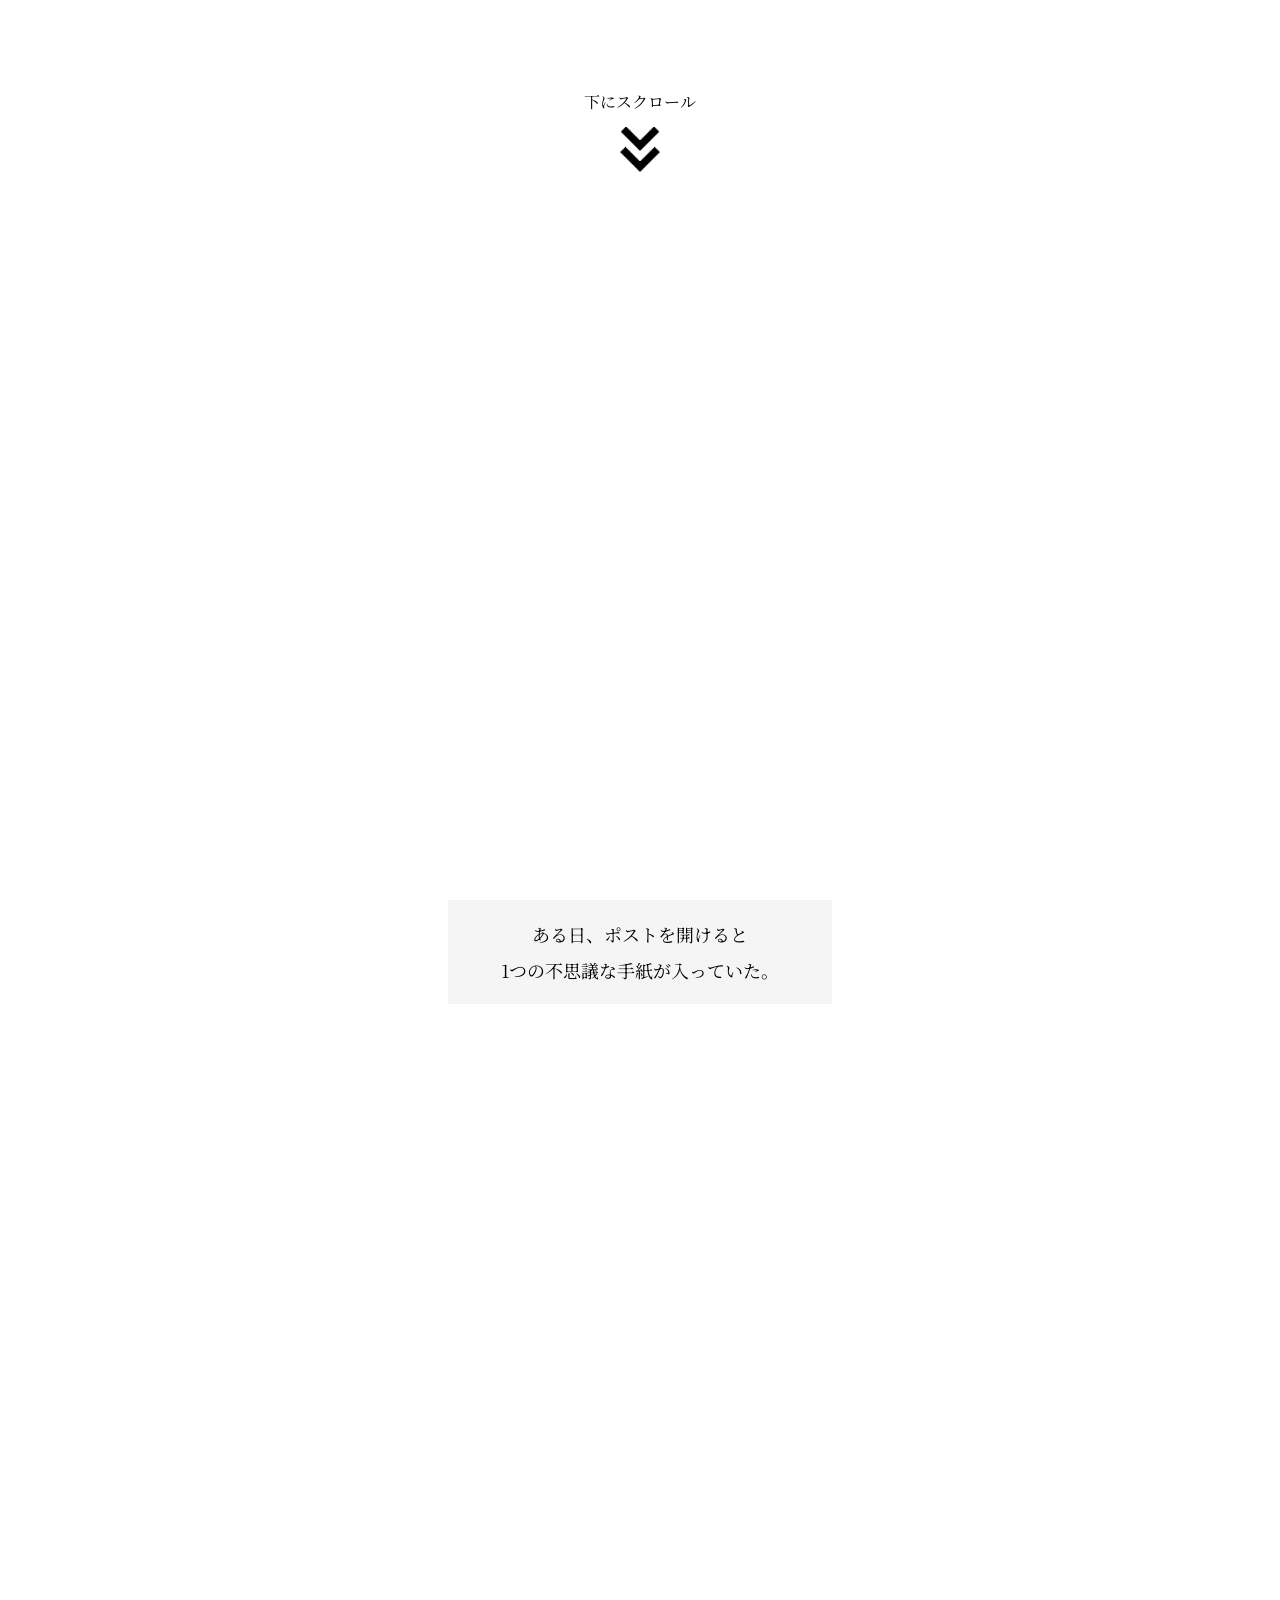
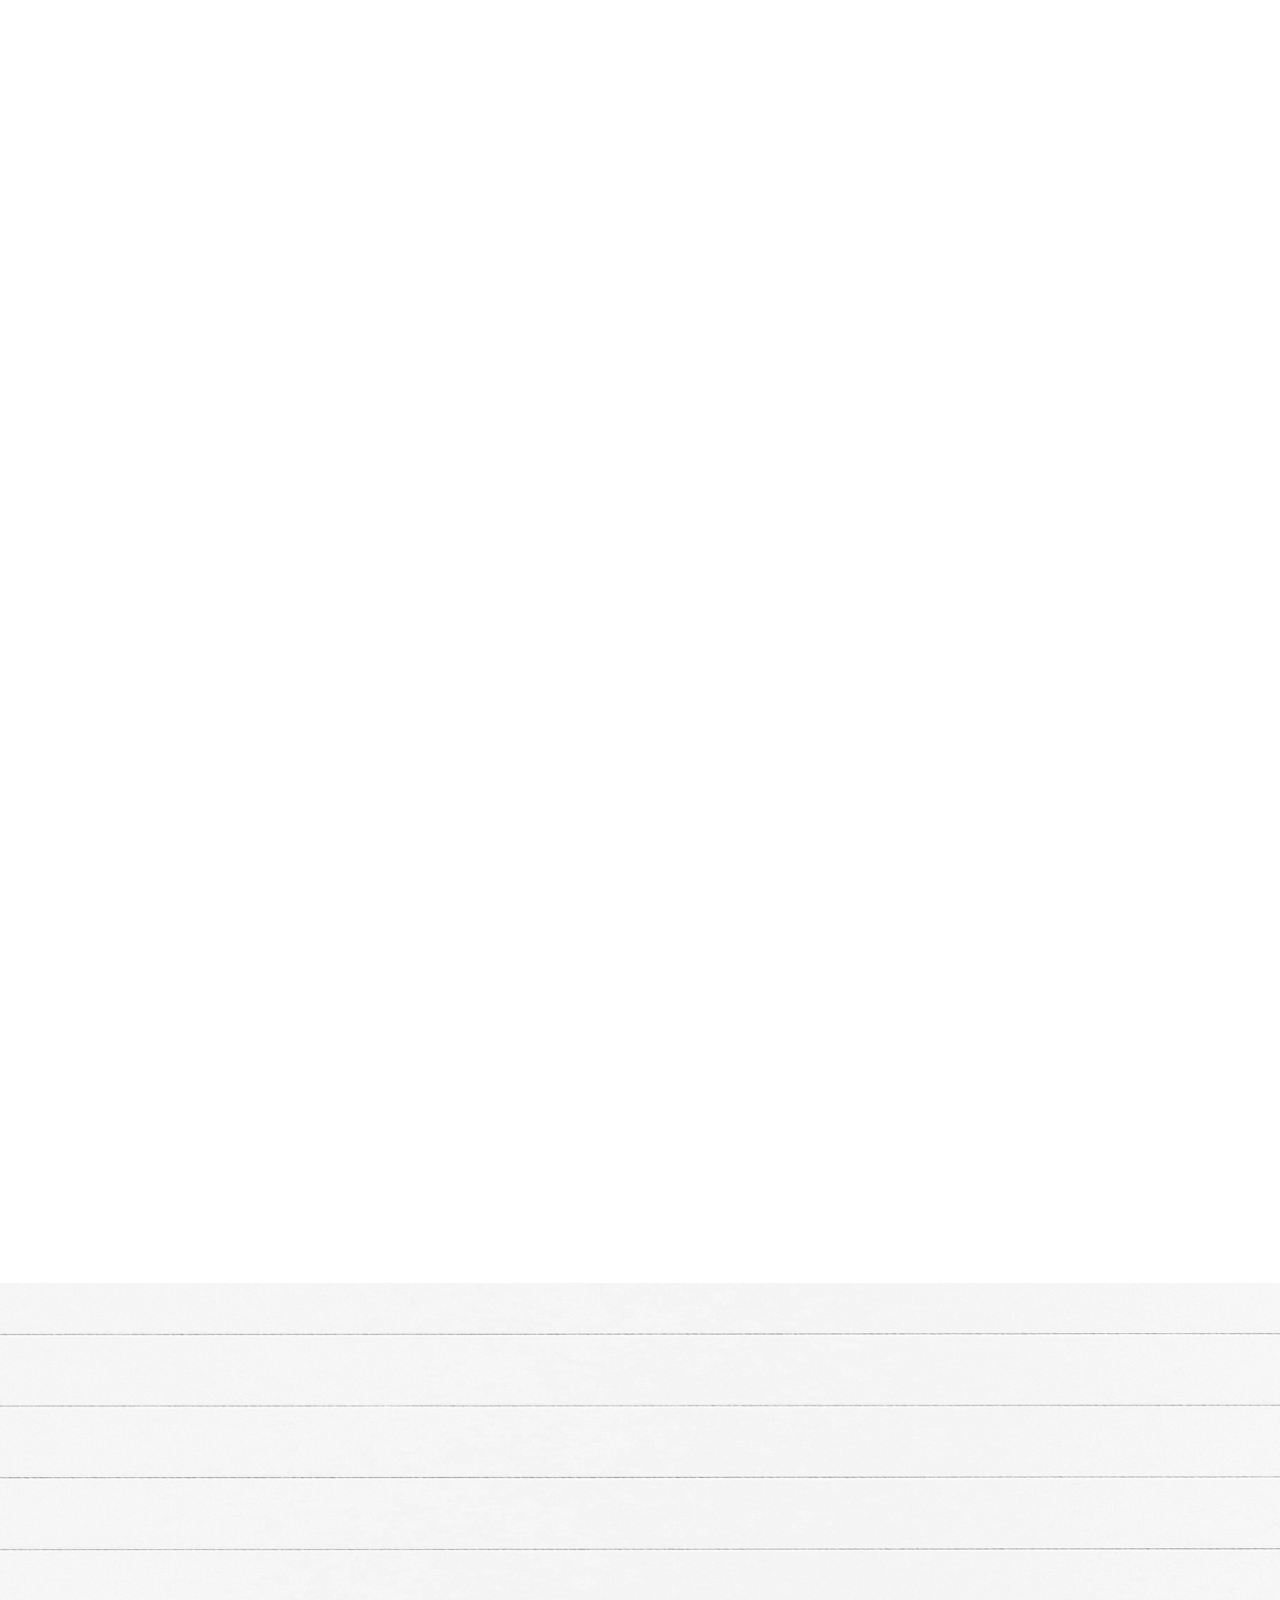
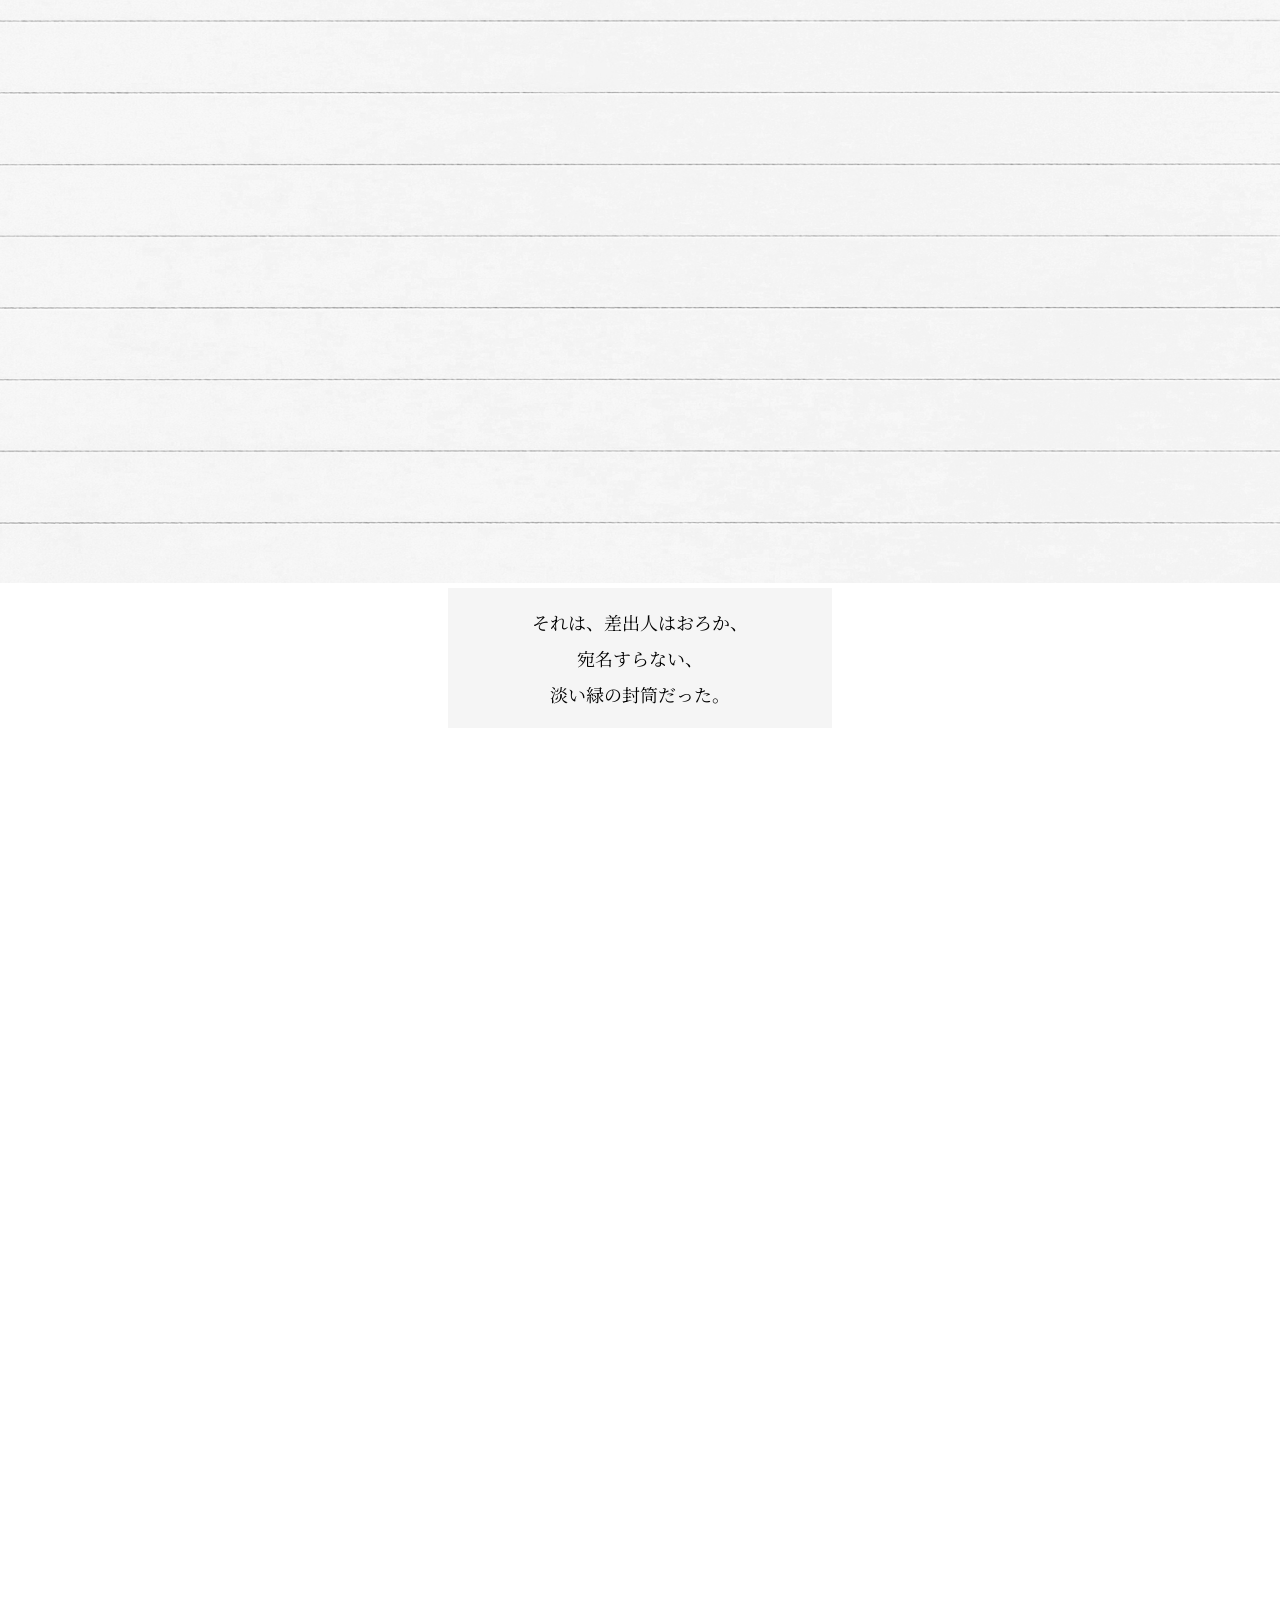
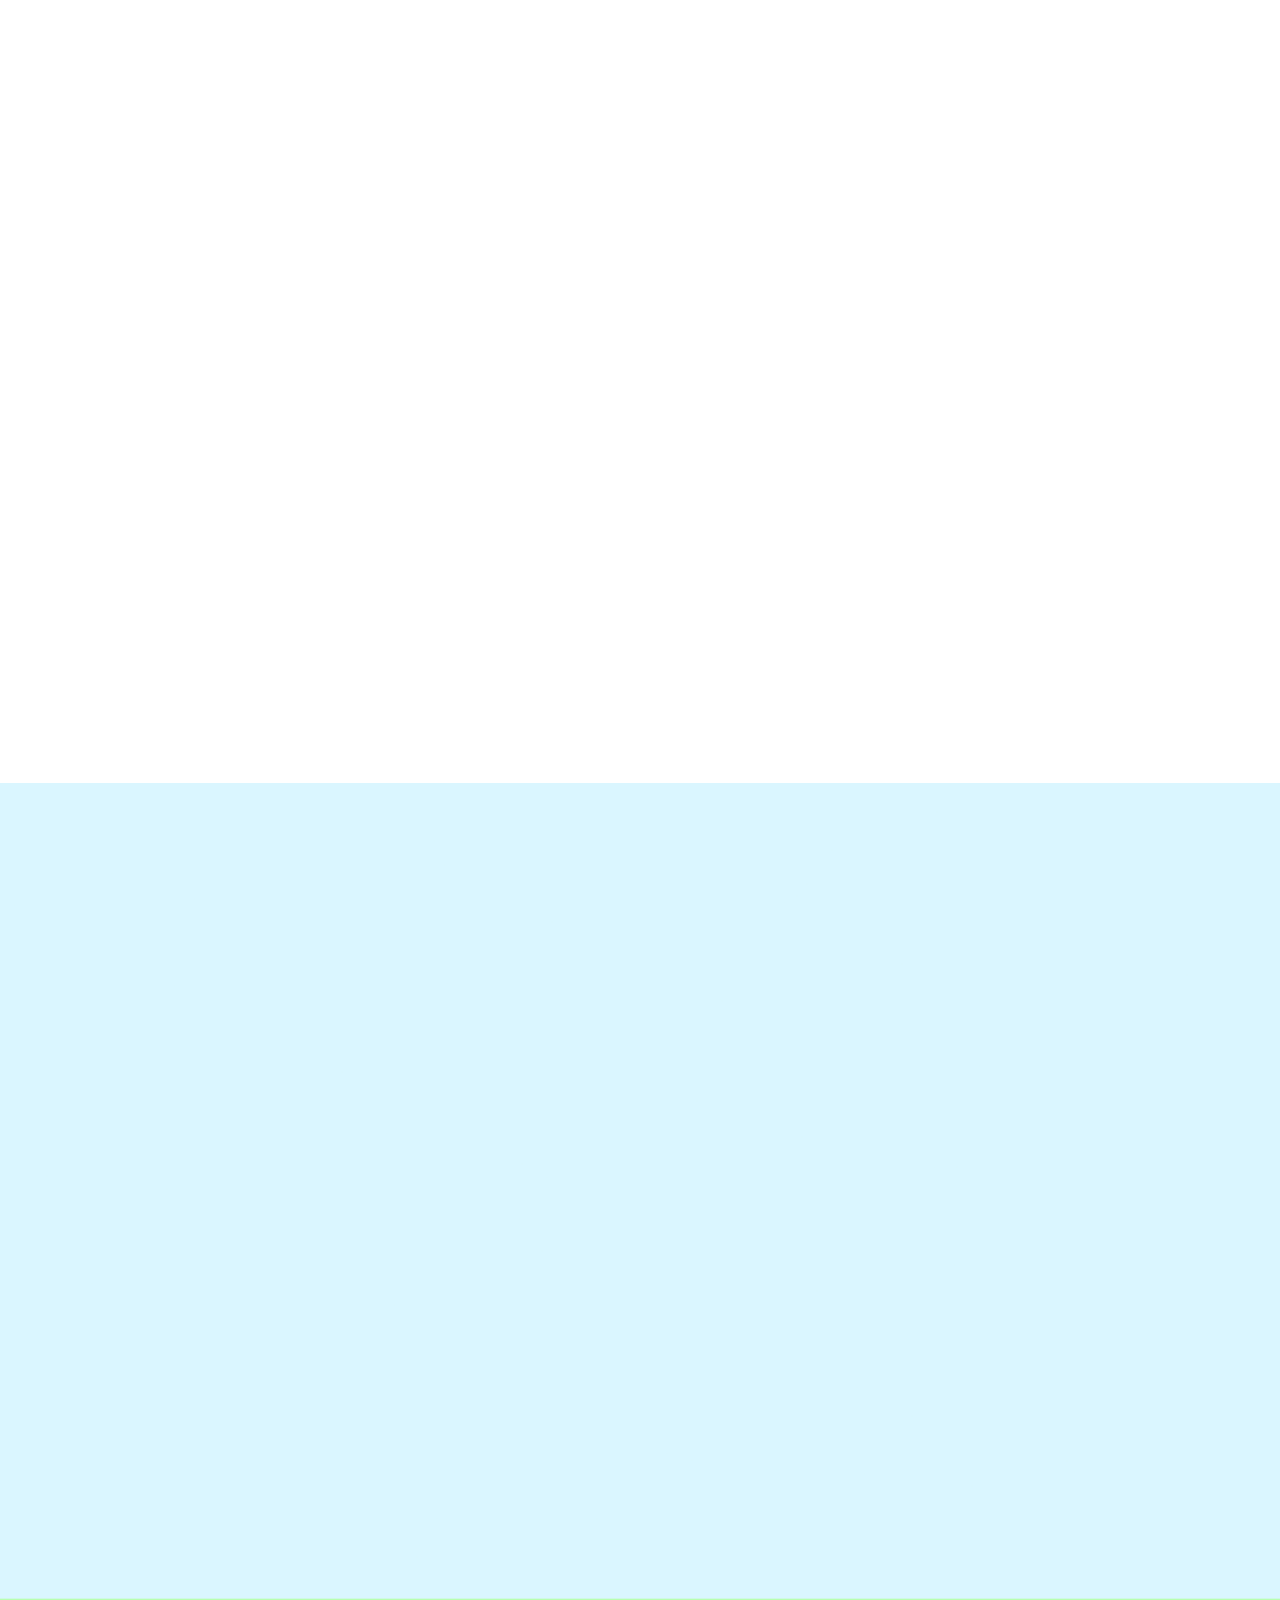
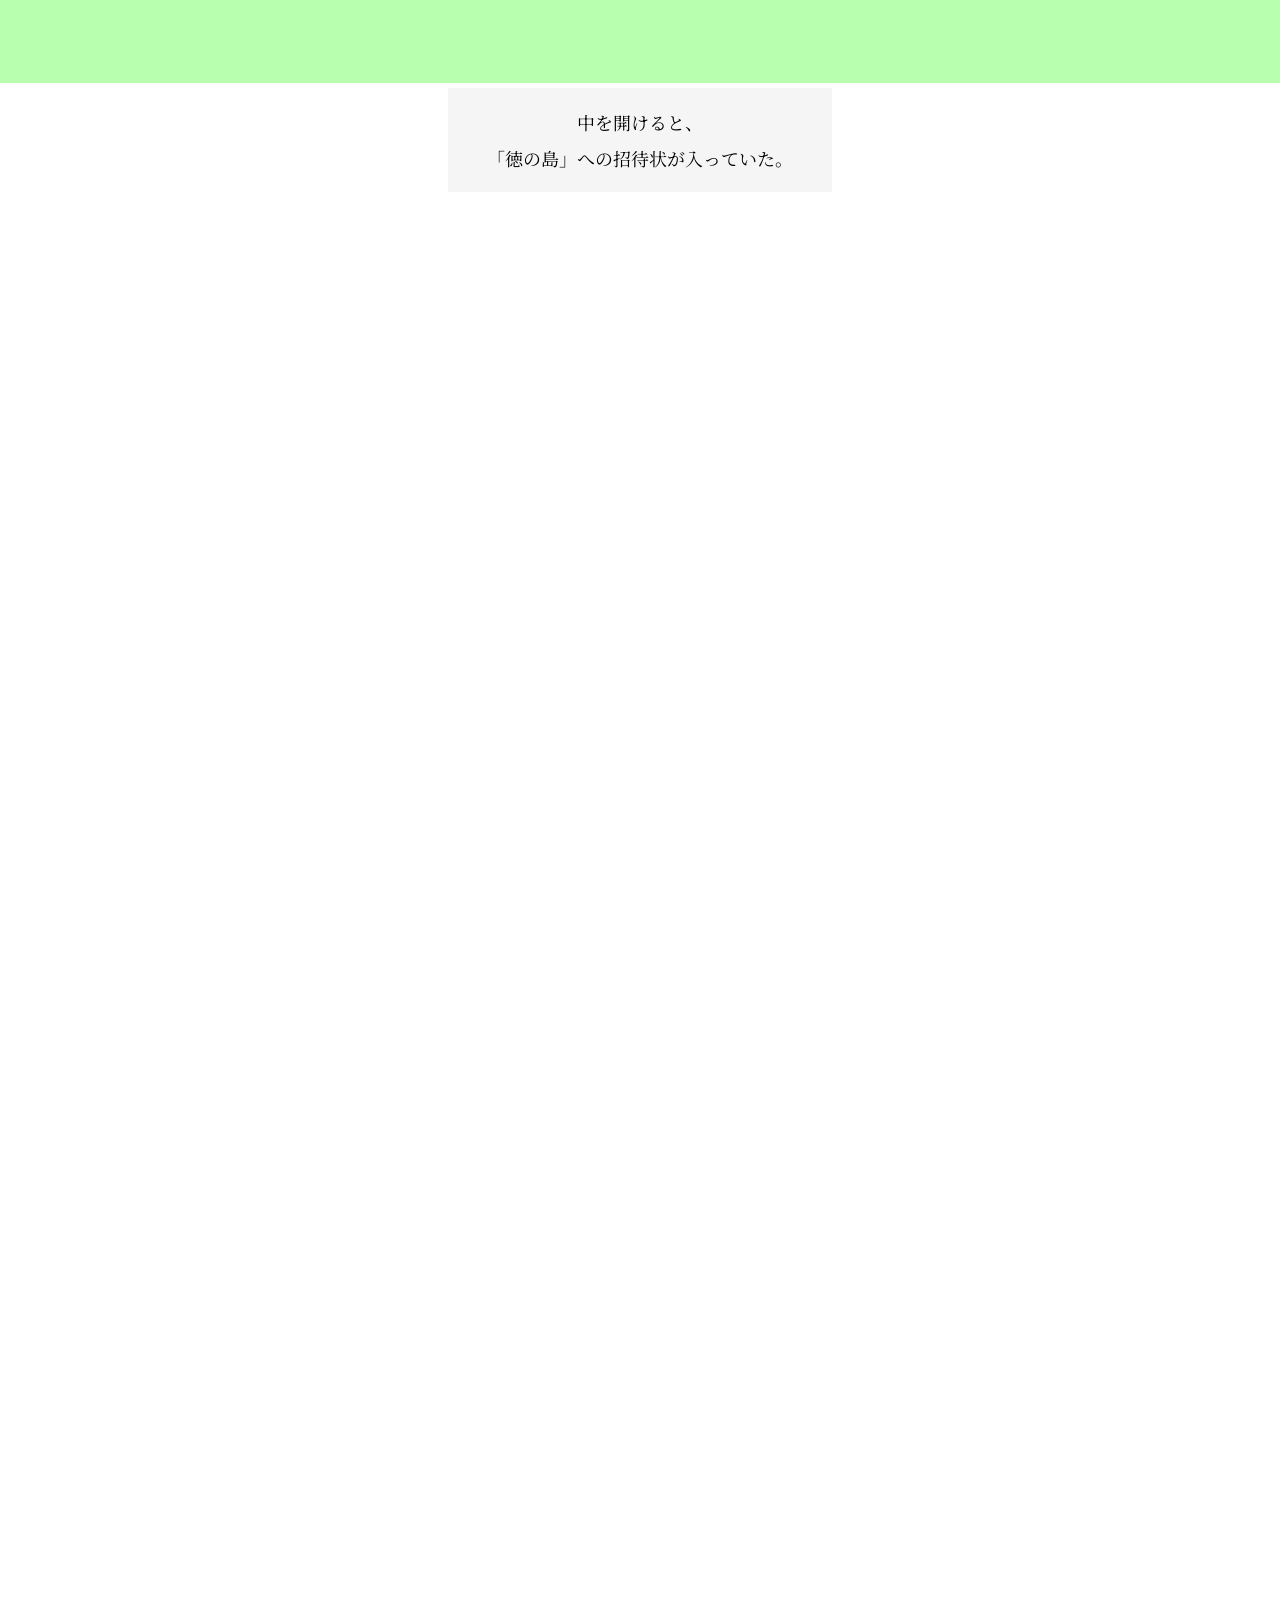
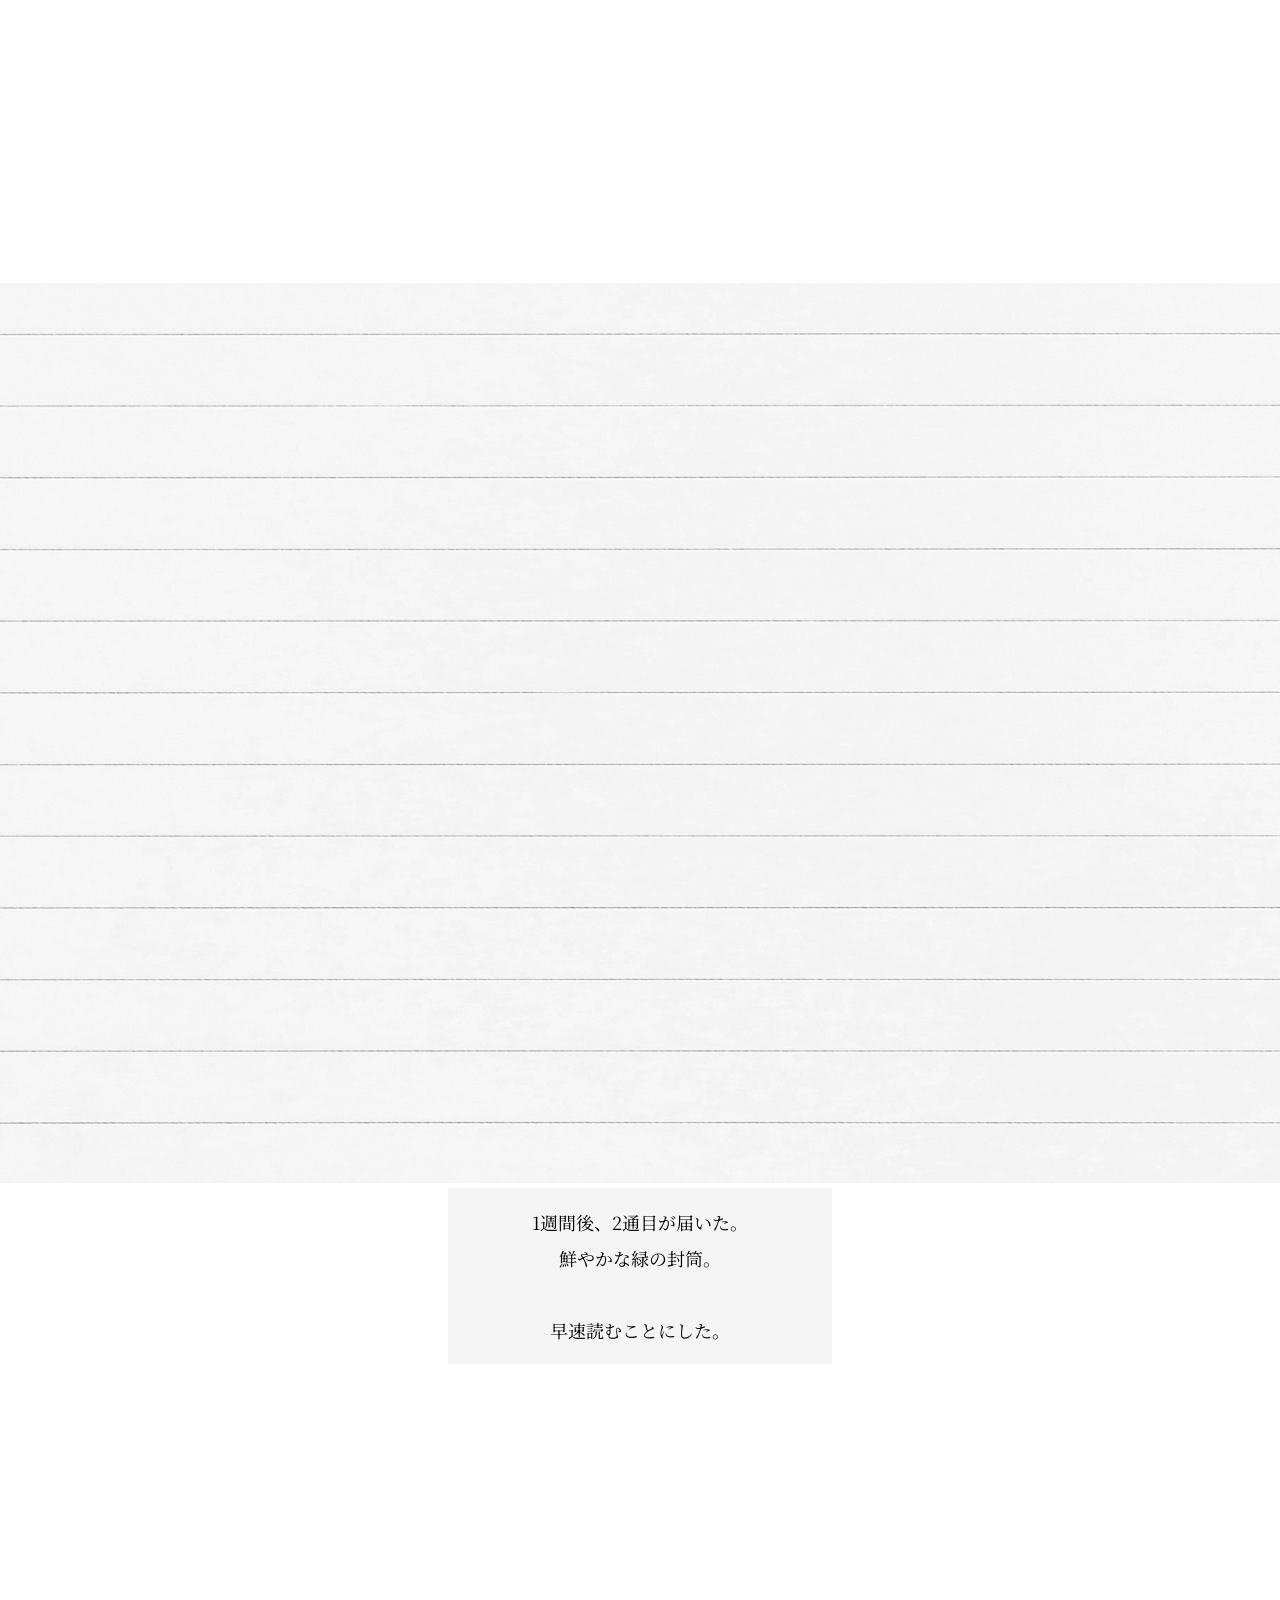
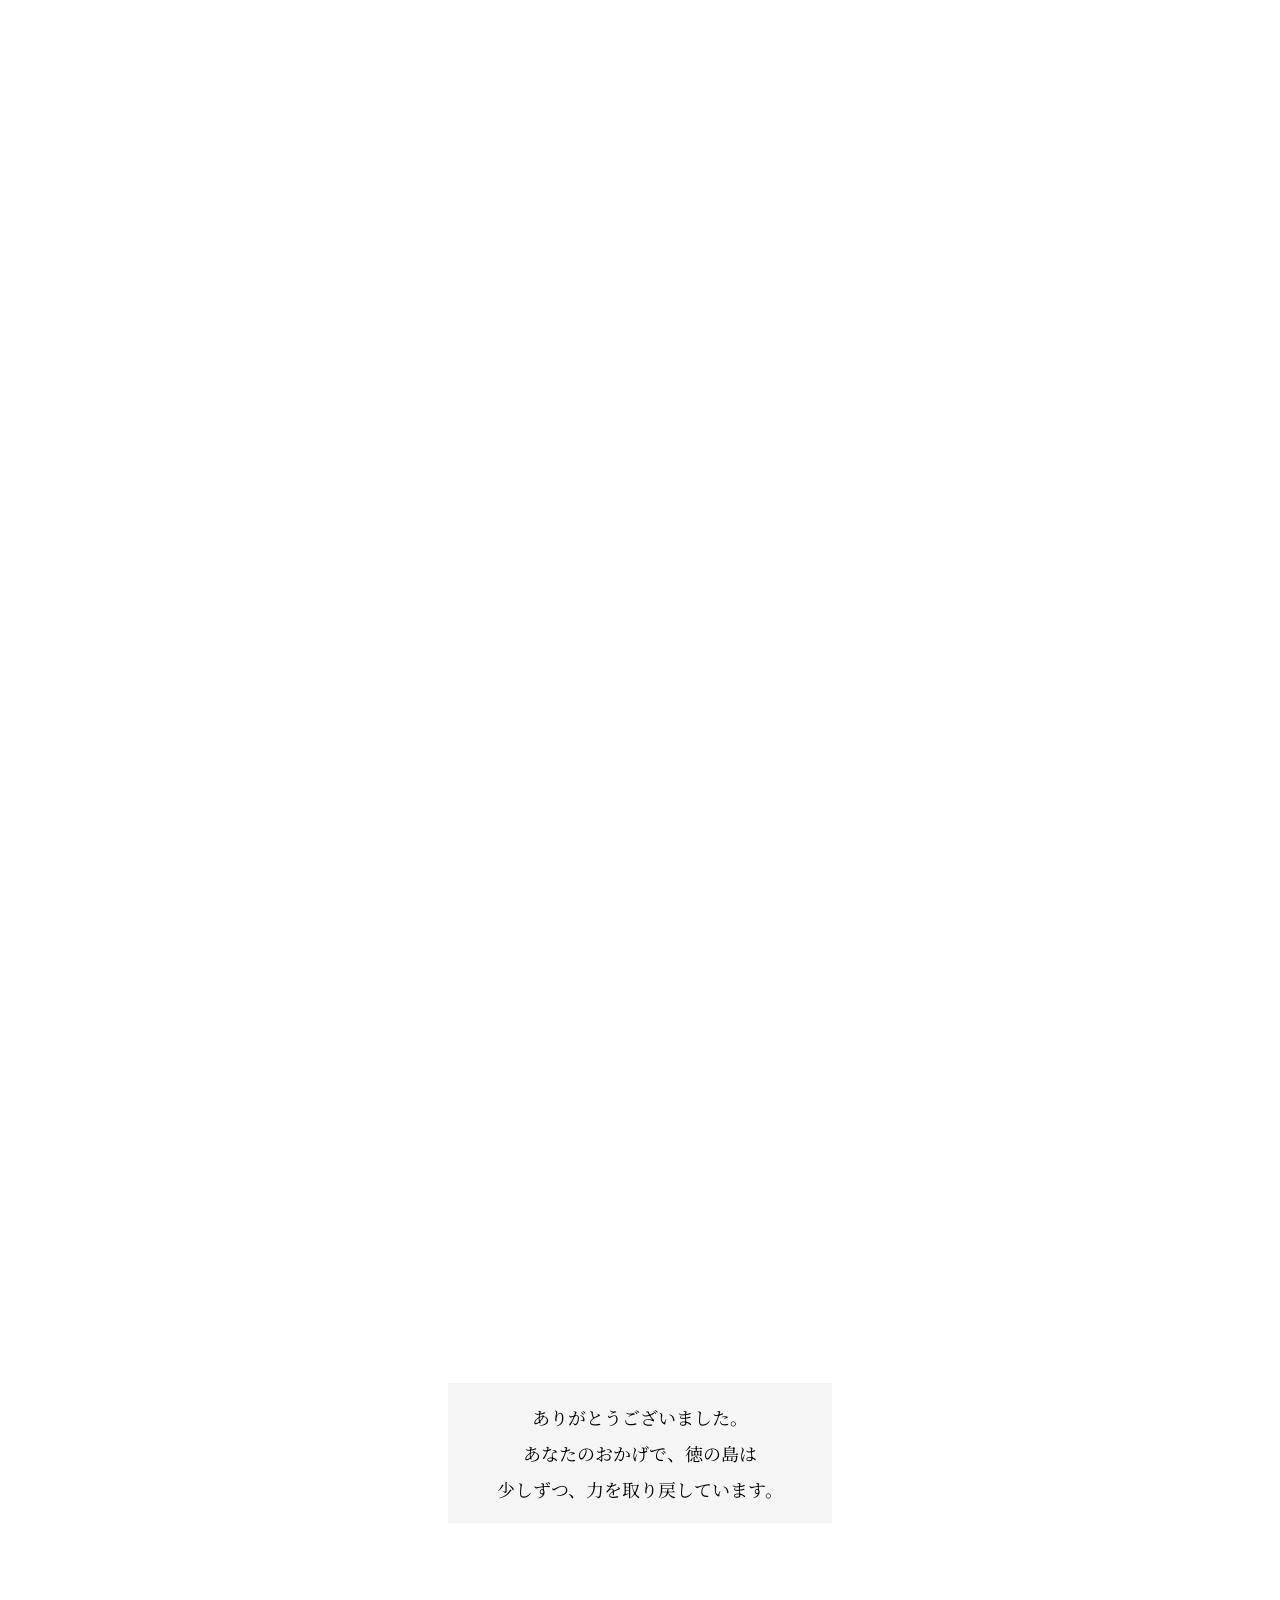
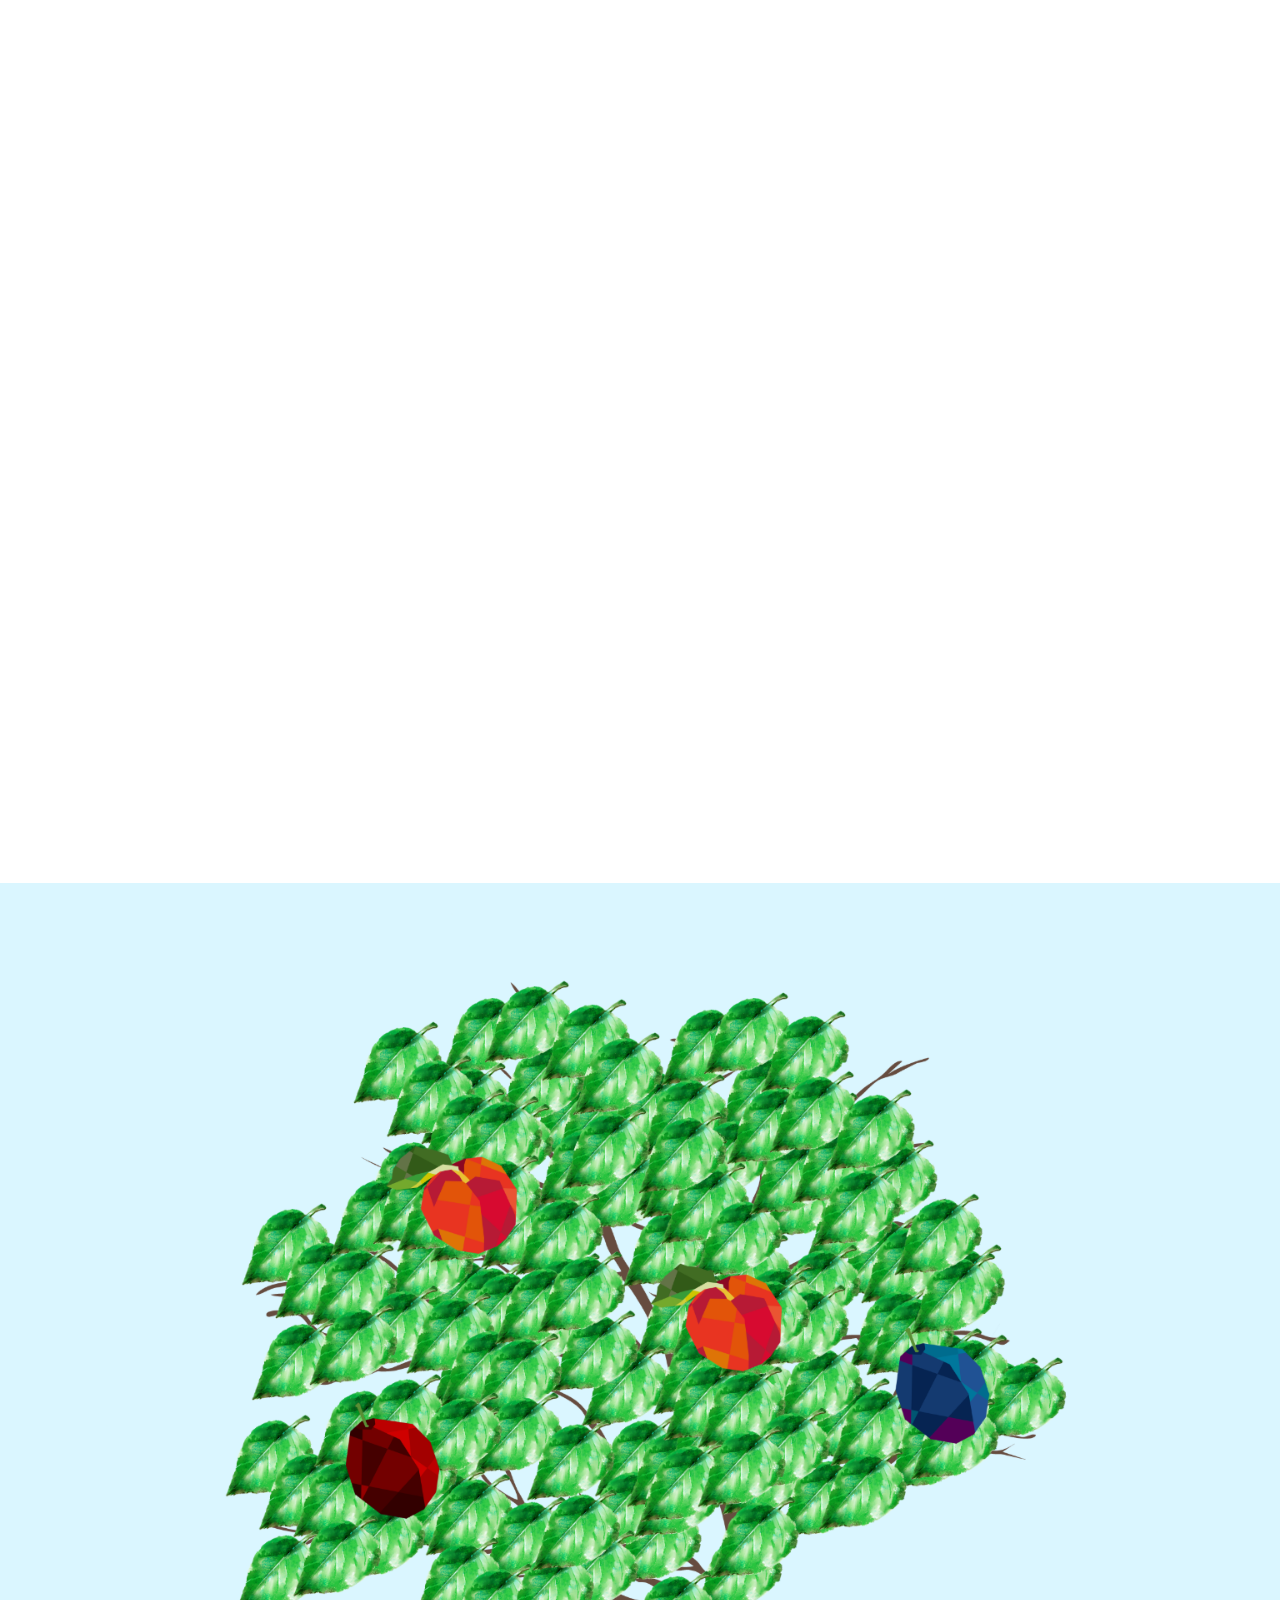
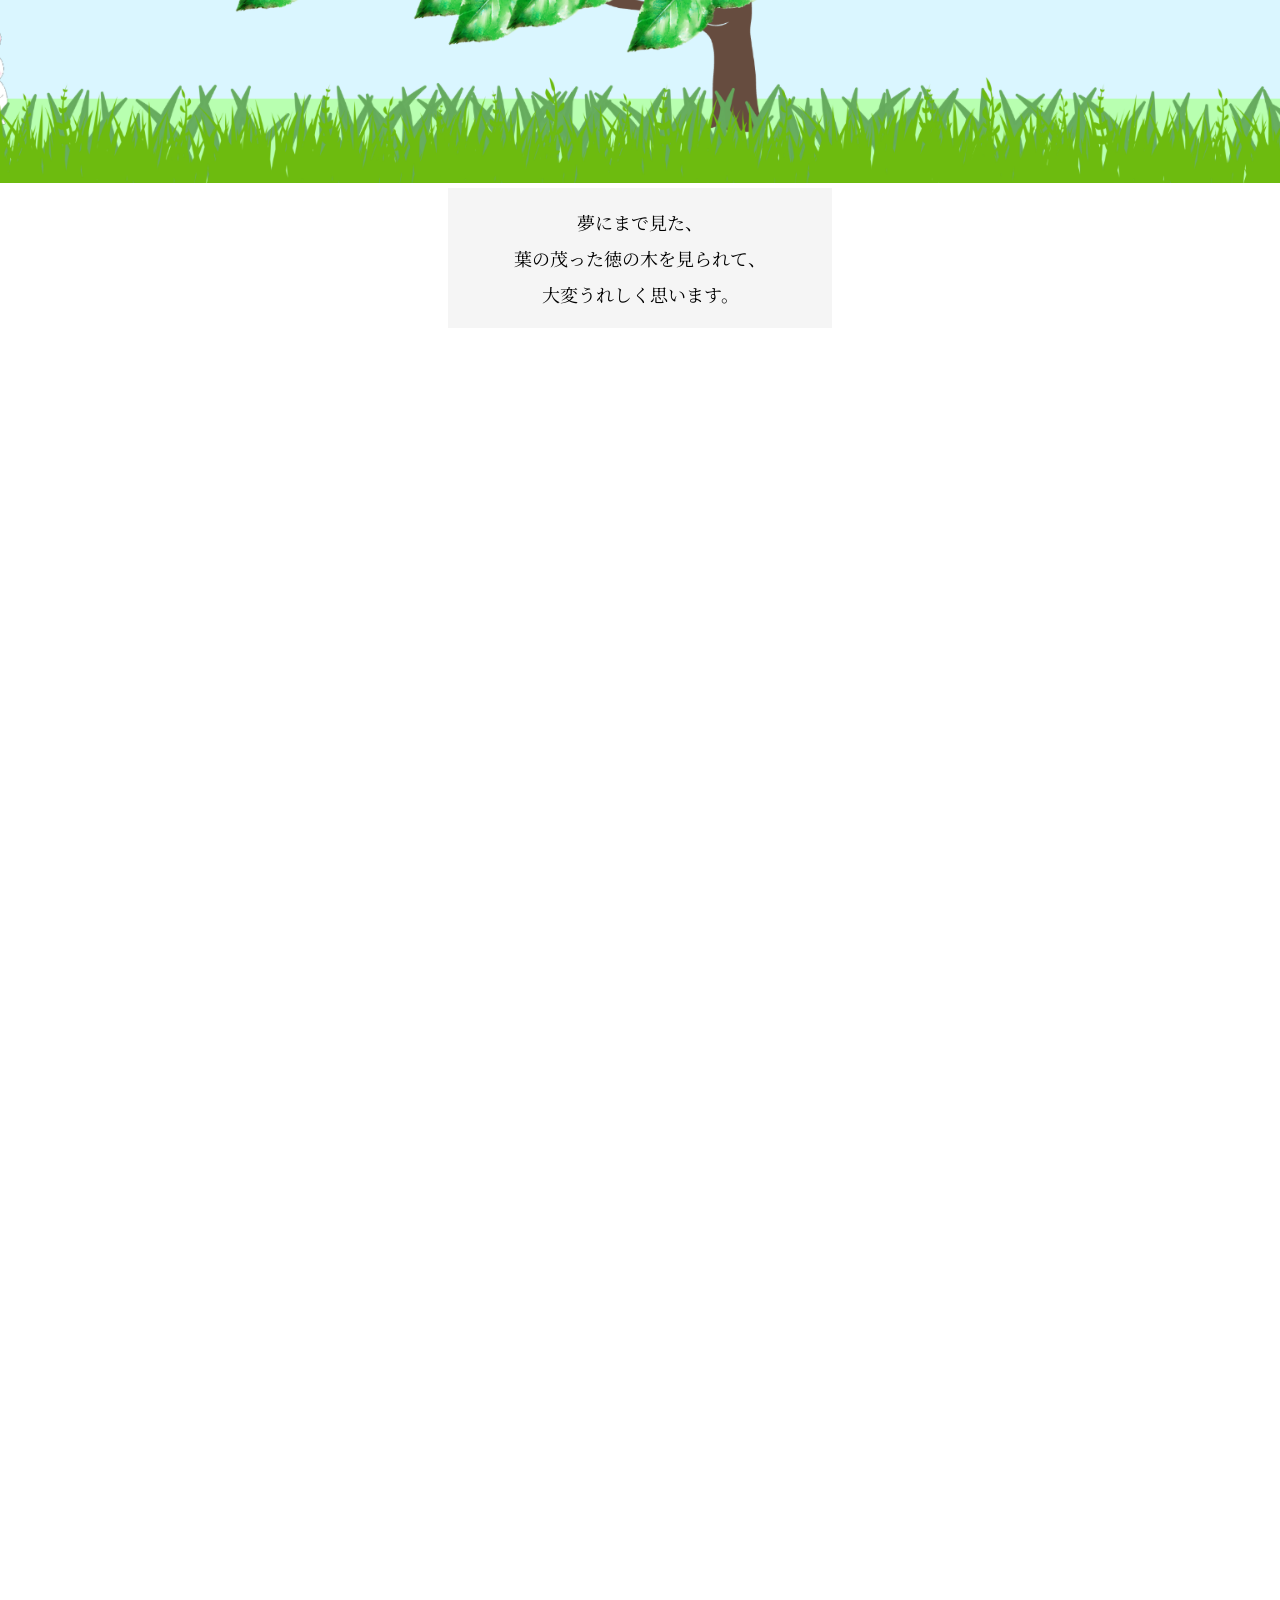
<file: index.html>
<!DOCTYPE html>
<html lang="ja">
	<head>
		<meta charset="UTF-8">
		<meta name="viewport" content="width=device-width, initial-scale=1">
		<title>徳の木</title>
		<link rel="stylesheet" href="./style.css">
		<link rel="preconnect" href="https://fonts.googleapis.com">
		<link rel="preconnect" href="https://fonts.gstatic.com" crossorigin>
		<link href="https://fonts.googleapis.com/css2?family=Noto+Serif+JP:wght@200..900&display=swap" rel="stylesheet">
	</head>

	<body>
		<p class="navi">下にスクロール</p>
		<img class="navi_i" src="./image/arrow_down.png">
		<section class="section2">
			<p class="text">
				ある日、ポストを開けると<br>
				1つの不思議な手紙が入っていた。<br>
			</p>
		</section>
		<section class="section1">
			<img class="image_1" src="./image/lp.png" width="1920" height="1080">
			<p class="text">それは、差出人はおろか、<br>
				宛名すらない、<br>
				淡い緑の封筒だった。<br>
			</p>
		</section>
		<section class="section2">
			<img class="image_1" src="./image/is.png" width="1920" height="1080">
			<p class="text">中を開けると、<br>
				「徳の島」への招待状が入っていた。<br>
			</p>
		</section>
		<section class="section2">
			<img class="image_2" src="./image/lp.png" width="1920" height="1080">
			<p class="text">
				1週間後、2通目が届いた。<br>
				鮮やかな緑の封筒。<br>
				<br>
				早速読むことにした。<br>
			</p>
		</section>
		<section class="section2">
			<p class="text">ありがとうございました。<br>
				あなたのおかげで、徳の島は<br>
				少しずつ、力を取り戻しています。<br>
			</p>
		</section>
		<section class="section2">
			<img class="image_2" src="./image/is_tree_washa.png" width="1920" height="1080">
			<p class="text">夢にまで見た、<br>
				葉の茂った徳の木を見られて、<br>
				大変うれしく思います。<br>
			</p>
		</section>
		<section class="section2">
			<img class="image_2" src="./image/is_tree_washa.png" width="1920" height="1080">
			<p class="text">あなたは、<br>
				徳の島の住人ではありませんよね。<br>
				でも、徳は万国共通。<br>
			</p>
		</section>
		<section class="section2">
			<p class="text">そちらでも、<br>
				「徳を積む」ということを<br>
				忘れないでください。<br>
			</p>
		</section>
		<section class="section2">
			<img class="image_2" src="./image/lp.png" width="1920" height="1080">
			<p class="text">ぜひ時間があれば、<br>
				また徳の島にいらしてくださいね。<br>
			</p>
		</section>
		<section class="section3">
			<a class="btn" href="./app/index.html"><span>行く？</span><span>行く！</span></a>
			<div class="btn2-area">
				<a class="btn2" href="./how2.html">使い方</a>
				<a class="btn2" href="./faq.html">FAQ</a>
				<a class="btn2" href="./ap.html">世界観</a>
				<br>
				<p class="c">Copyright © 札幌市立中の島中学校 令和7年度後期 2学年協議会</p>
			</div>
		</section>
	</body>
</html>
</file>
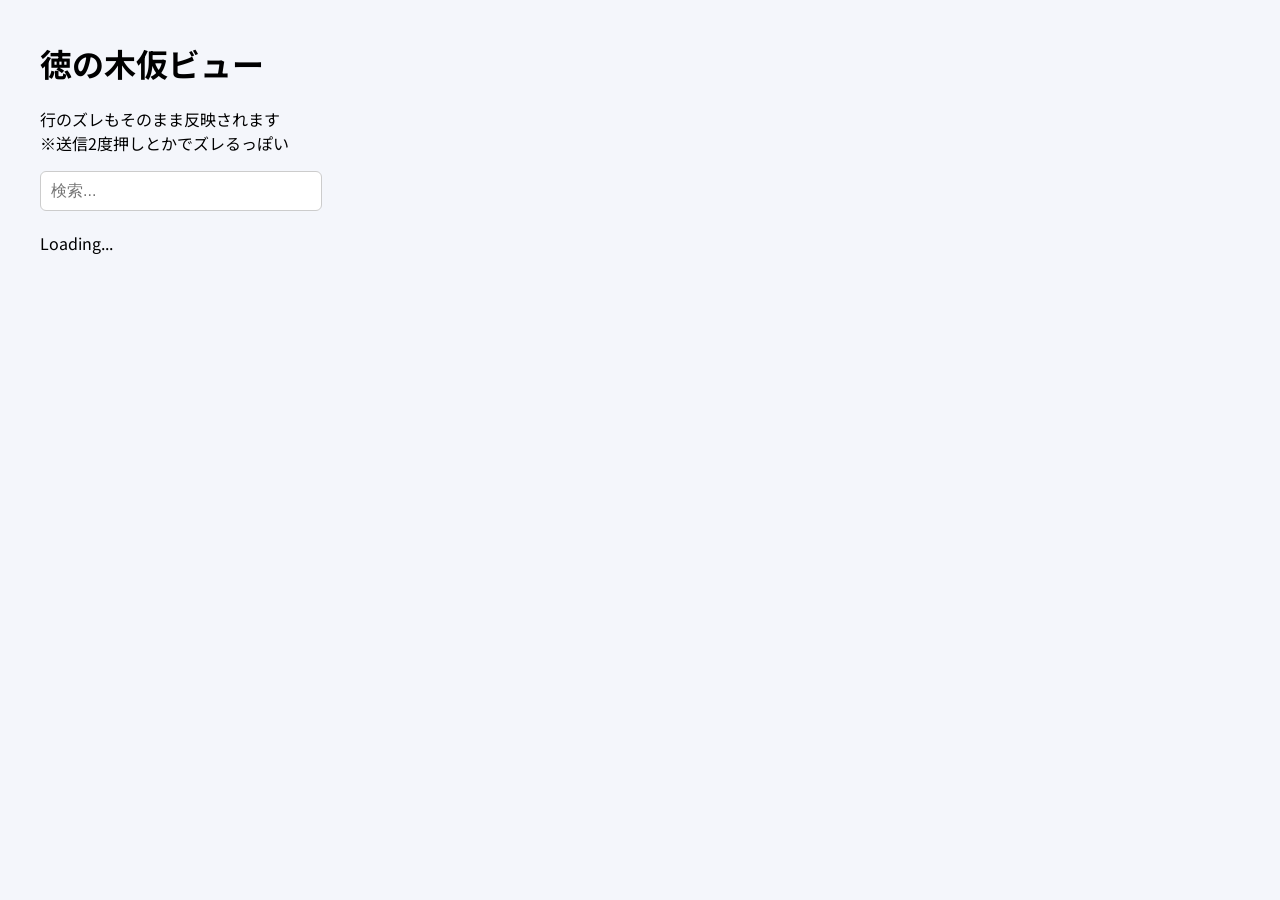
<file: view/index.html>
<!DOCTYPE html>
<html lang="ja">

<head>
<meta charset="UTF-8">
<title>徳の木仮ビュー</title>

<link rel="stylesheet" href="style.css">
<link rel="preconnect" href="https://fonts.googleapis.com">
<link rel="preconnect" href="https://fonts.gstatic.com" crossorigin>
<link href="https://fonts.googleapis.com/css2?family=Noto+Sans+JP:wght@200..900&display=swap" rel="stylesheet">

</head>

<body>

<h1>徳の木仮ビュー</h1>
<p>行のズレもそのまま反映されます<br>※送信2度押しとかでズレるっぽい</p>

<input id="search" placeholder="検索..." />

<div id="table">Loading...</div>

<script src="script.js"></script>

</body>
</html>
</file>
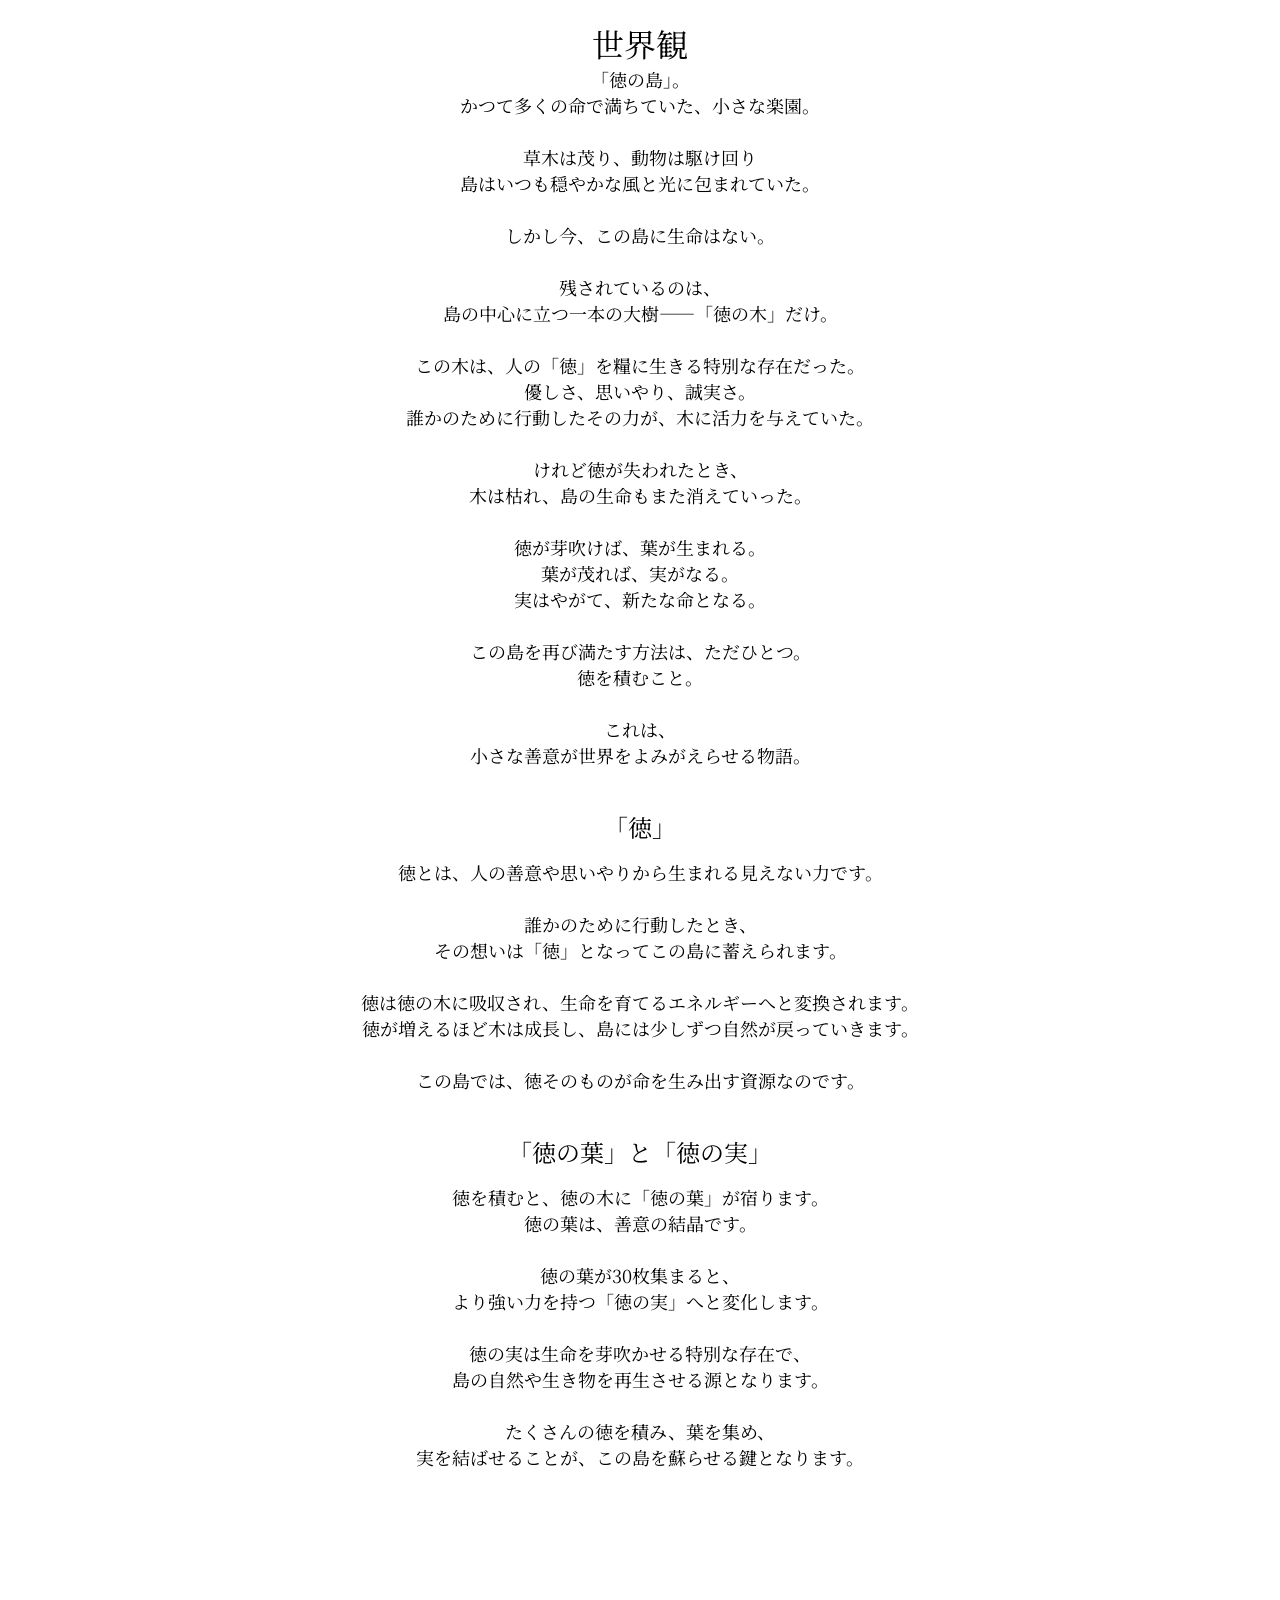
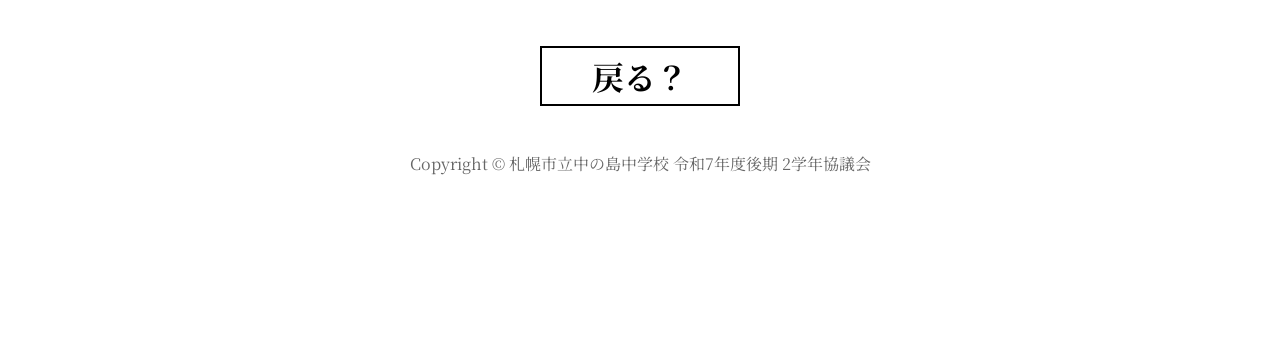
<file: ap.html>
<!DOCTYPE html>
<html lang="ja">
	<head>
		<meta charset="UTF-8">
		<meta name="viewport" content="width=device-width, initial-scale=1">
		<title>徳の木 - 世界観</title>
		<link rel="stylesheet" href="./style.css">
		<link rel="preconnect" href="https://fonts.googleapis.com">
		<link rel="preconnect" href="https://fonts.gstatic.com" crossorigin>
		<link href="https://fonts.googleapis.com/css2?family=Noto+Serif+JP:wght@200..900&display=swap" rel="stylesheet">
	</head>

	<body>
		<h1>世界観</h1>
		<h2 class="faqtext">「徳の島」。<br>
かつて多くの命で満ちていた、小さな楽園。<br><br>
草木は茂り、動物は駆け回り<br>
島はいつも穏やかな風と光に包まれていた。<br><br>
しかし今、この島に生命はない。<br><br>
残されているのは、<br>
島の中心に立つ一本の大樹――「徳の木」だけ。<br><br>
この木は、人の「徳」を糧に生きる特別な存在だった。<br>
優しさ、思いやり、誠実さ。<br>
誰かのために行動したその力が、木に活力を与えていた。<br><br>
けれど徳が失われたとき、<br>
木は枯れ、島の生命もまた消えていった。<br><br>
徳が芽吹けば、葉が生まれる。<br>
葉が茂れば、実がなる。<br>
実はやがて、新たな命となる。<br><br>
この島を再び満たす方法は、ただひとつ。<br>
徳を積むこと。<br><br>
これは、<br>
小さな善意が世界をよみがえらせる物語。<br><br></h2>
		<h2 class="faqtitle">「徳」</h2>
		<h2 class="faqtext">徳とは、人の善意や思いやりから生まれる見えない力です。<br><br>
誰かのために行動したとき、<br>
その想いは「徳」となってこの島に蓄えられます。<br><br>
徳は徳の木に吸収され、生命を育てるエネルギーへと変換されます。<br>
徳が増えるほど木は成長し、島には少しずつ自然が戻っていきます。<br><br>
この島では、徳そのものが命を生み出す資源なのです。<br><br></h2>
		<h2 class="faqtitle">「徳の葉」と「徳の実」</h2>
		<h2 class="faqtext">徳を積むと、徳の木に「徳の葉」が宿ります。<br>
徳の葉は、善意の結晶です。<br><br>
徳の葉が30枚集まると、<br>
より強い力を持つ「徳の実」へと変化します。<br><br>
徳の実は生命を芽吹かせる特別な存在で、<br>
島の自然や生き物を再生させる源となります。<br><br>
たくさんの徳を積み、葉を集め、<br>
実を結ばせることが、この島を蘇らせる鍵となります。<br><br></h2>
		<section class="section5">
			<a class="btn" href="./index.html"><span>戻る？</span><span>戻る！</span></a>
			<div class="btn2-area">
				<p class="c">Copyright © 札幌市立中の島中学校 令和7年度後期 2学年協議会</p>
			</div>
		</section>
	</body>
</html>
</file>
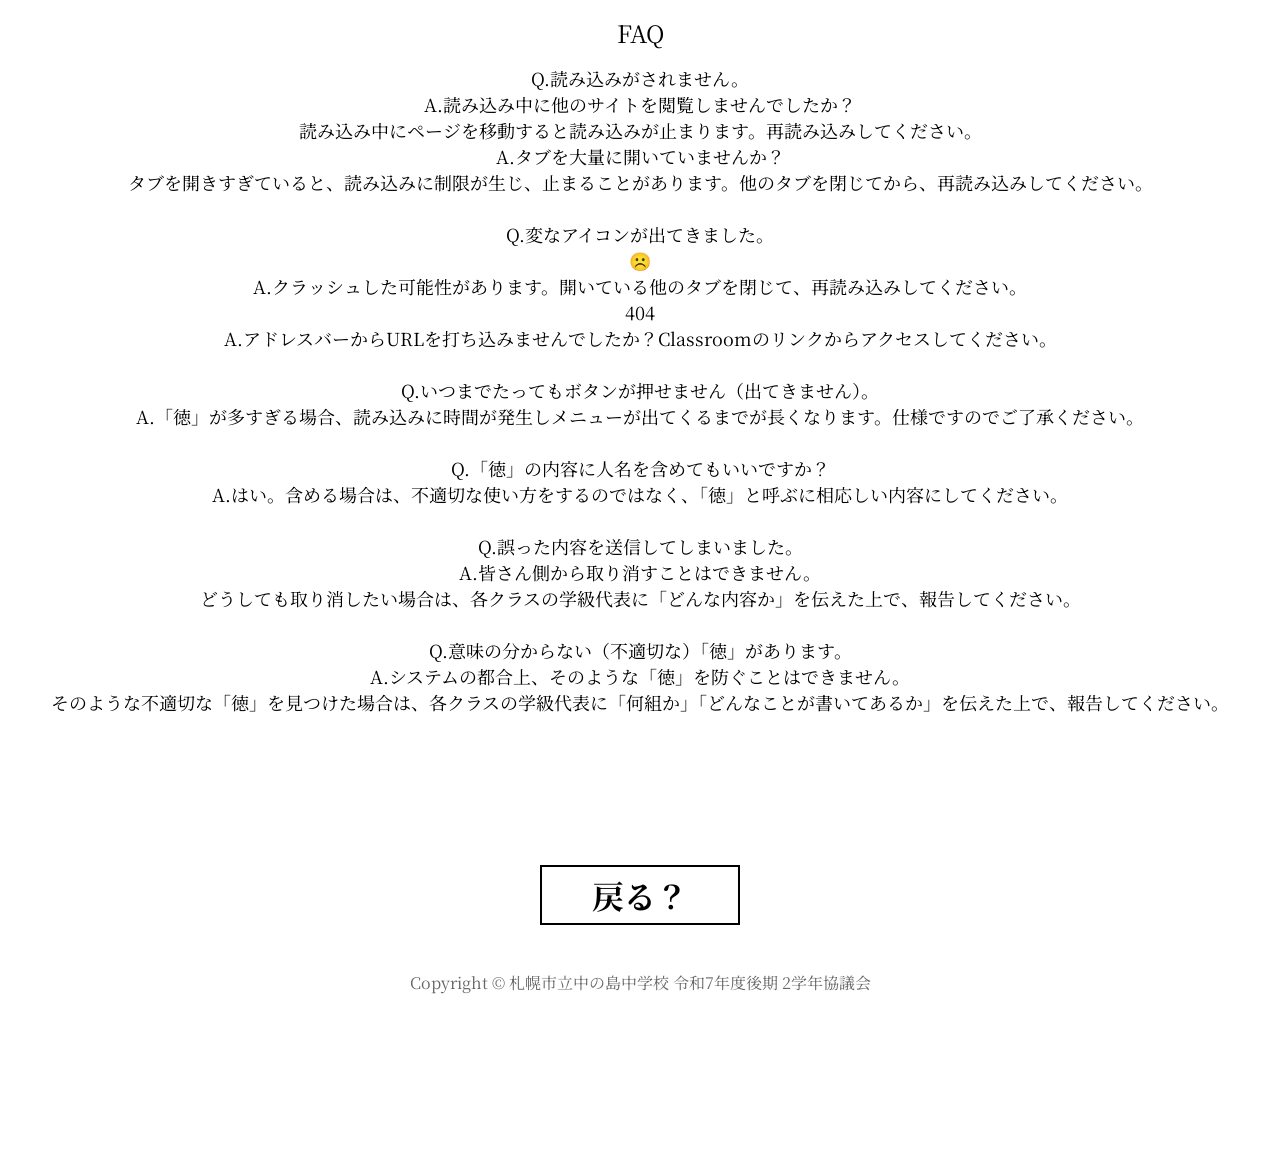
<file: faq.html>
<!DOCTYPE html>
<html lang="ja">
	<head>
		<meta charset="UTF-8">
		<meta name="viewport" content="width=device-width, initial-scale=1">
		<title>徳の木 - FAQ</title>
		<link rel="stylesheet" href="./style.css">
		<link rel="preconnect" href="https://fonts.googleapis.com">
		<link rel="preconnect" href="https://fonts.gstatic.com" crossorigin>
		<link href="https://fonts.googleapis.com/css2?family=Noto+Serif+JP:wght@200..900&display=swap" rel="stylesheet">
	</head>

	<body>
		<h2 class="faqtitle">FAQ</h2>
		<h2 class="faqtext">Q.読み込みがされません。<br>
A.読み込み中に他のサイトを閲覧しませんでしたか？<br>
読み込み中にページを移動すると読み込みが止まります。再読み込みしてください。<br>
A.タブを大量に開いていませんか？<br>
タブを開きすぎていると、読み込みに制限が生じ、止まることがあります。他のタブを閉じてから、再読み込みしてください。<br><br>
Q.変なアイコンが出てきました。<br>
☹️<br>
A.クラッシュした可能性があります。開いている他のタブを閉じて、再読み込みしてください。<br>
404<br>
A.アドレスバーからURLを打ち込みませんでしたか？Classroomのリンクからアクセスしてください。<br><br>
Q.いつまでたってもボタンが押せません（出てきません）。<br>
A.「徳」が多すぎる場合、読み込みに時間が発生しメニューが出てくるまでが長くなります。仕様ですのでご了承ください。<br><br>
Q.「徳」の内容に人名を含めてもいいですか？<br>
A.はい。含める場合は、不適切な使い方をするのではなく、「徳」と呼ぶに相応しい内容にしてください。<br><br>
Q.誤った内容を送信してしまいました。<br>
A.皆さん側から取り消すことはできません。<br>
どうしても取り消したい場合は、各クラスの学級代表に「どんな内容か」を伝えた上で、報告してください。<br><br>
Q.意味の分からない（不適切な）「徳」があります。<br>
A.システムの都合上、そのような「徳」を防ぐことはできません。<br>
そのような不適切な「徳」を見つけた場合は、各クラスの学級代表に「何組か」「どんなことが書いてあるか」を伝えた上で、報告してください。</h2>
		<section class="section5">
			<a class="btn" href="./index.html"><span>戻る？</span><span>戻る！</span></a>
			<div class="btn2-area">
				<p class="c">Copyright © 札幌市立中の島中学校 令和7年度後期 2学年協議会</p>
			</div>
		</section>
	</body>
</html>
</file>
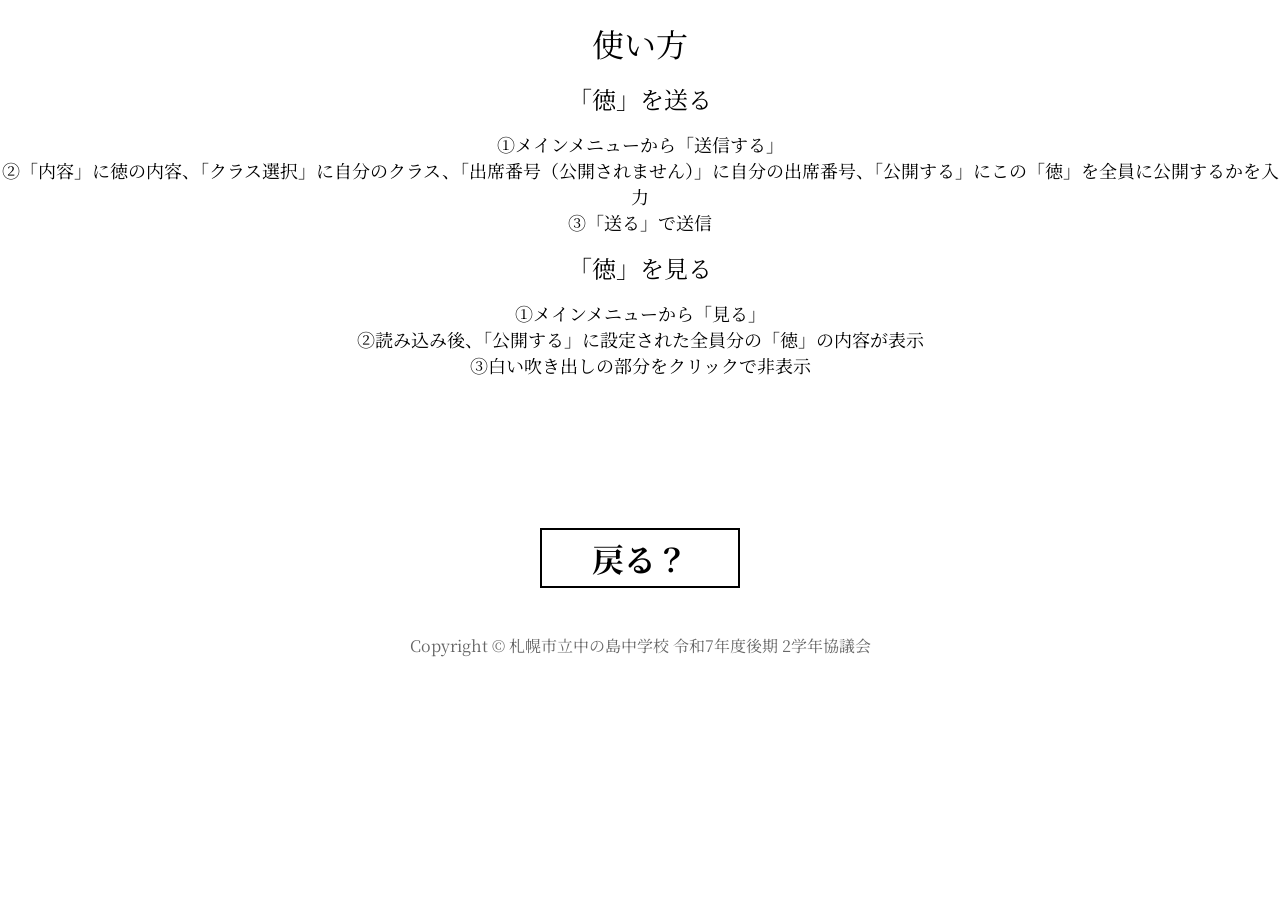
<file: how2.html>
<!DOCTYPE html>
<html lang="ja">
	<head>
		<meta charset="UTF-8">
		<meta name="viewport" content="width=device-width, initial-scale=1">
		<title>徳の木 - 使い方</title>
		<link rel="stylesheet" href="./style.css">
		<link rel="preconnect" href="https://fonts.googleapis.com">
		<link rel="preconnect" href="https://fonts.gstatic.com" crossorigin>
		<link href="https://fonts.googleapis.com/css2?family=Noto+Serif+JP:wght@200..900&display=swap" rel="stylesheet">
	</head>

	<body>
		<h1>使い方</h1>
		<h2 class="faqtitle">「徳」を送る</h2>
		<h2 class="faqtext">①メインメニューから「送信する」<br>
②「内容」に徳の内容、「クラス選択」に自分のクラス、「出席番号（公開されません）」に自分の出席番号、「公開する」にこの「徳」を全員に公開するかを入力<br>
③「送る」で送信</h2>
		<h2 class="faqtitle">「徳」を見る</h2>
		<h2 class="faqtext">①メインメニューから「見る」<br>
②読み込み後、「公開する」に設定された全員分の「徳」の内容が表示<br>
③白い吹き出しの部分をクリックで非表示</h2>
		<section class="section5">
			<a class="btn" href="./index.html"><span>戻る？</span><span>戻る！</span></a>
			<div class="btn2-area">
				<p class="c">Copyright © 札幌市立中の島中学校 令和7年度後期 2学年協議会</p>
			</div>
		</section>
	</body>
</html>
</file>
<file: style.css>
* {
	font-family: "Noto Serif JP", serif;
	font-weight: 400;
	box-sizing: border-box;
	padding: 0;
	margin: 0;
	background-color: white;
}

body {
	margin: 0;
	width: 100%;
}

.navi {
	color: black;
	margin-top: 10vh;
	text-align: center;
}

.navi_i {
	display: block;
	width: 70px;
	margin-left: auto;
	margin-right: auto;
}

@keyframes nuu1 {
	from {
		clip-path: ellipse(0px 0px);
	}
	to {
		clip-path: ellipse(130vw 130vw);
	}
}

@keyframes nuu2 {
	from {
		opacity: 0;
	}
	to {
		opacity: 1;
	}
}

section {
	position: relative;
	width: 100%;
	height: 300vh;
}

.section3 {
	height: 100vh;
}

.section5 {
	height: 50vh;
}

span {
	font-size: 32px;
	font-weight: 700;
	background-color: whitesmoke;
}

.text {
	text-align: center;
	margin-left: auto;
	margin-right: auto;
	position: sticky;
	top: 100vh;
	width: 30vw;
	background-color: whitesmoke;
	line-height: 2;
	padding: 1rem 2rem;
	margin-bottom: 50vh;
	font-size: 18px;
}

.image_1 {
	width: 100%;
	height: 100vh;
	object-fit: cover;
	position: sticky;
	top: 0;
	animation: nuu1 linear both;
	animation-timeline: view();
	animation-range: contain 0% contain 70%;
}

.image_2 {
	width: 100%;
	height: 100vh;
	object-fit: cover;
	position: sticky;
	top: 0;
	animation: nuu2 linear both;
	animation-timeline: view();
	animation-range: contain 0% contain 70%;
}

.btn {
	display: inline-block;
	position: absolute;
	width: 200px;                    /* 横幅 */
	height: 60px;                    /* 高さ */
	text-align: center;              /* 水平方向は中央揃え */
	line-height: 56px;               /* 行の高さ */
	top: 40%;								/*親要素を起点に上から50%*/
	left: 50%;								/*親要素を起点に左から50%*/
	transform: translateY(-50%) translateX(-50%);/*要素の大きさの半分ずつを戻す*/
}

.btn span {
	display: block;                  /* ブロック要素 */
	position: absolute;              /* 親要素の左上を基準位置 */
	width: 100%;                     /* 横幅 */
	height: 100%;                    /* 高さ */
	border: 2px solid black;          /* 罫線 */
	transform-style: preserve-3d;    /* 重なりを3Dで表示 */
	transition: 0.5s; 							 /* 変化時間 */
}

.btn span:nth-child(1) {
	background-color: white;  		 /* Buttonボタンの色 */
	color: black;       				   /* Buttonの文字の色 */
	transform: rotateX(0deg);        /* 横軸の回転なし */
	transform-origin: 0 50%  -30px;  /* transformの起点 */
}

.btn span:nth-child(2) {
	background-color: #00aa00;  		 /* Clickボタンの色 */
	color: #ffffff;      					   /* Clickの文字の色 */
	transform: rotateX(-90deg);      /* 横軸で前方に90度回転 */
	transform-origin: 0 50%  -30px;  /* transformの起点 */
}

.btn:hover span:nth-child(1) {
	transform: rotateX(90deg);       /* 横軸で90度回転 */
}

.btn:hover span:nth-child(2) {
	transform: rotateX(0deg);        /* 横軸の回転なし */
}

.btn2-area {
	display: inline-block;
	position: absolute;
	color: black;
	height: 60px;                    /* 高さ */
	text-align: center;              /* 水平方向は中央揃え */
	line-height: 56px;               /* 行の高さ */
	top: 60%;								/*親要素を起点に上から50%*/
	left: 50%;								/*親要素を起点に左から50%*/
	transform: translateY(-50%) translateX(-50%);/*要素の大きさの半分ずつを戻す*/
}

.btn2-area a{
	color: black;
	font-size: 28px;
}

.btn2-area a:visited {
	color: black;
}

.c {
	color: #666;
}

h1 {
	color: black;
	text-align: center;
	margin-top: 20px;
}

.faqtitle {
	color: black;
	text-align: center;
	padding: 15px;
}

.faqtext {
	color: black;
	text-align: center;
	font-size: 18px;
}
</file>
<file: view/style.css>
body{
  font-family: "Noto Sans JP", sans;;
  background:#f4f6fb;
  margin:40px;
}

#search{
  padding:10px;
  font-size:16px;
  margin-bottom:20px;
  width:260px;
  border-radius:6px;
  border:1px solid #ccc;
}

table{
  border-collapse:collapse;
  background:white;
  box-shadow:0 5px 15px rgba(0,0,0,0.05);
}

th,td{
  padding:10px 14px;
  border-bottom:1px solid #eee;
}

th{
  background:#f1f3f8;
}

tr:hover{
  filter:brightness(0.96);
}

/* クラス色 */

.class1{ background:#ffb3b3; }
.class1.private{ background:#ffe5e5; }

.class2{ background:#b3d1ff; }
.class2.private{ background:#e5f0ff; }

.class3{ background:#b3ffb3; }
.class3.private{ background:#e6ffe6; }

.class4{ background:#ffe680; }
.class4.private{ background:#fff5cc; }
</file>
